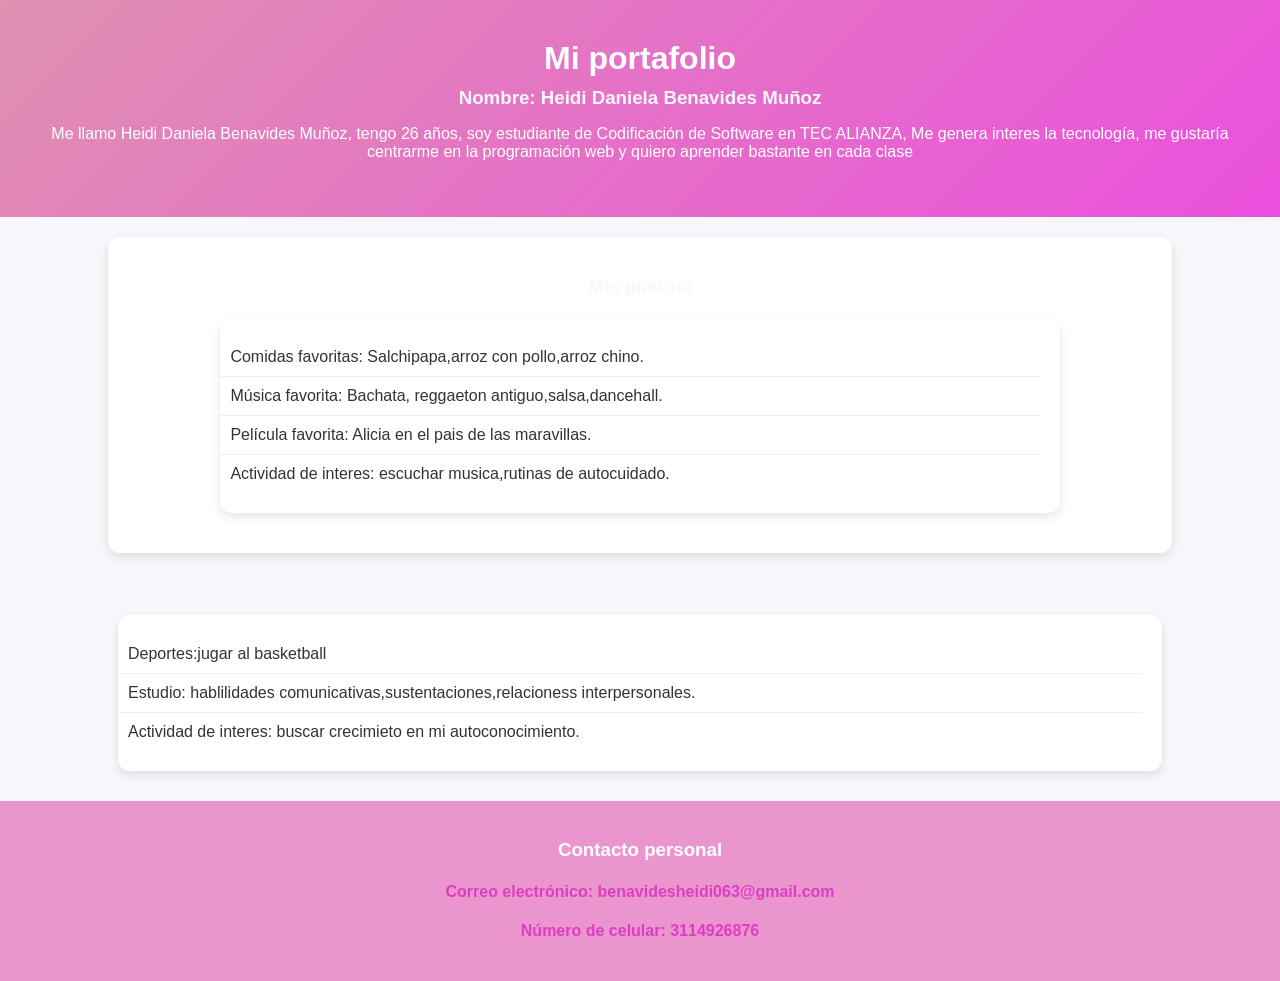
<file: daniela.html>
<!DOCTYPE html>
<html lang="en">
<head>
    <meta charset="UTF-8">
    <meta name="viewport" content="width=device-width, initial-scale=1.0">
    <title>Portafolio</title>
    <link rel="stylesheet" href="daniela.CSS">
</head>

<body>
<div class="encabezado">
 <h2>Mi portafolio</h2>
 <h3>Nombre: Heidi Daniela Benavides Muñoz</h3>
 <p>Me llamo Heidi Daniela Benavides Muñoz, tengo 26 años, soy estudiante de Codificación de Software en TEC ALIANZA, Me genera interes  la tecnología, me gustaría centrarme en la programación web y quiero aprender bastante en cada clase</p>
</div>

<div class="gustos">

<h3>Mis gustos:</h3>
<ul>
 <li>Comidas favoritas: Salchipapa,arroz con pollo,arroz chino.</li>
 <li>Música favorita: Bachata, reggaeton antiguo,salsa,dancehall.</li>
 <li>Película favorita: Alicia en el pais de las maravillas.</li>
 <li>Actividad de interes: escuchar musica,rutinas de autocuidado.</li>
</ul>

</div>

<h3>Mis Habilidades:</h3>
<ul>
    <li>Deportes:jugar al basketball</li>
    <li>Estudio: hablilidades comunicativas,sustentaciones,relacioness interpersonales.</li>
    <li>Actividad de interes: buscar  crecimieto en mi autoconocimiento.</li>
</ul>

</body>
<footer>

<h3>Contacto personal</h3>
<h4>Correo electrónico: benavidesheidi063@gmail.com</h4>
<h4>Número de celular: 3114926876</h4>
<h4></h4>

</footer>
</html>
</file>
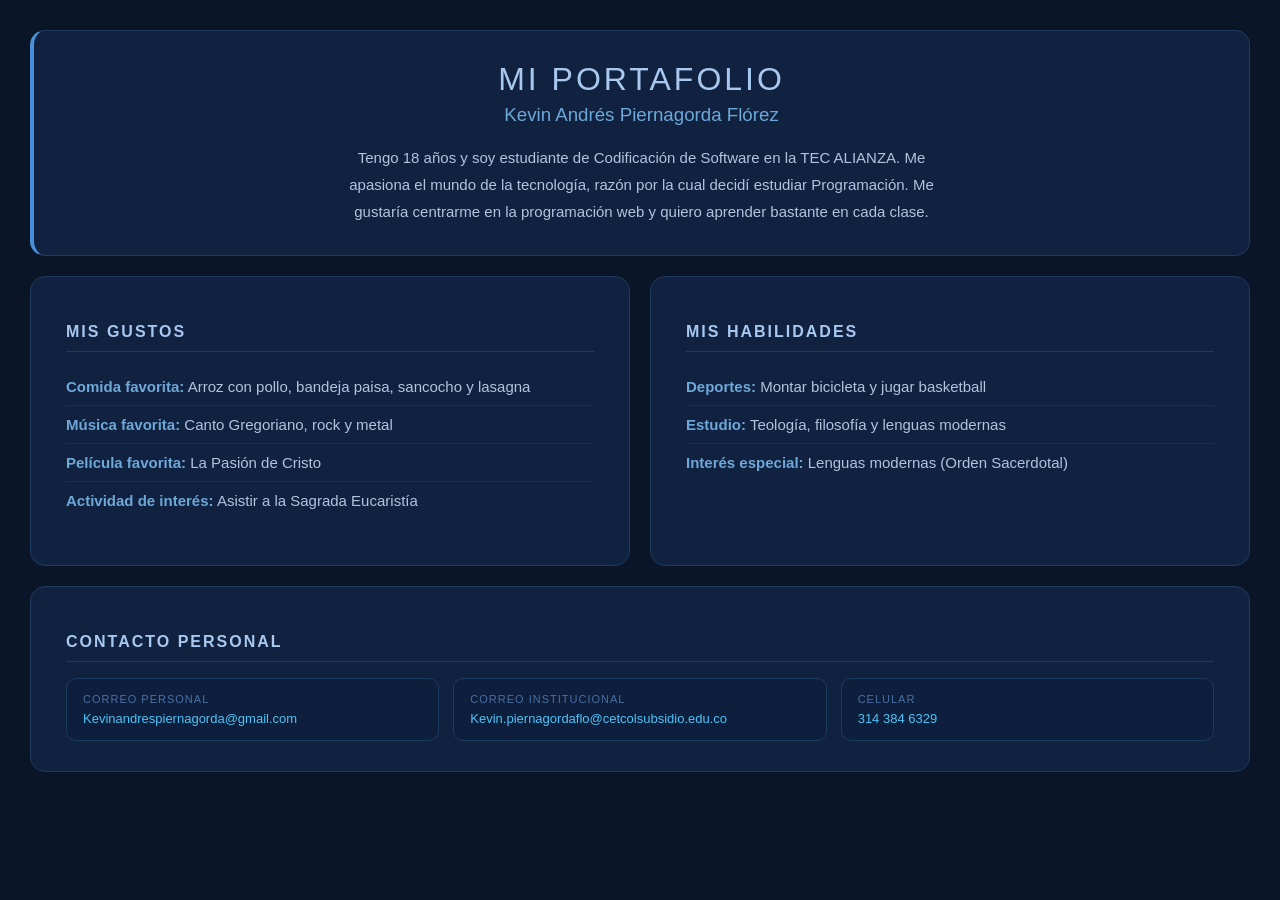
<file: Portafolio.html>
<!DOCTYPE html>
<html lang="en">
<head>
    <meta charset="UTF-8">
    <meta name="viewport" content="width=device-width, initial-scale=1.0">
    <title>Portafolio</title>
    <link rel="stylesheet" href="CSS/Portafolio.CSS">

</head>

 <div class="card encabezado">
        <h2>Mi Portafolio</h2>
        <h3>Kevin Andrés Piernagorda Flórez</h3>
        <p>
        Tengo 18 años y soy estudiante de Codificación de Software en la TEC ALIANZA.
        Me apasiona el mundo de la tecnología, razón por la cual decidí estudiar Programación.
        Me gustaría centrarme en la programación web y quiero aprender bastante en cada clase.
        </p>
    </div>

    <div class="grid-dos">

        <div class="card">
            <h3 class="seccion">Mis Gustos</h3>
            <ul>
                <li><strong>Comida favorita:</strong> Arroz con pollo, bandeja paisa, sancocho y lasagna</li>
                <li><strong>Música favorita:</strong> Canto Gregoriano, rock y metal</li>
                <li><strong>Película favorita:</strong> La Pasión de Cristo</li>
                <li><strong>Actividad de interés:</strong> Asistir a la Sagrada Eucaristía</li>
            </ul>
        </div>

        <div class="card">
            <h3 class="seccion">Mis Habilidades</h3>
            <ul>
                <li><strong>Deportes:</strong> Montar bicicleta y jugar basketball</li>
                <li><strong>Estudio:</strong> Teología, filosofía y lenguas modernas</li>
                <li><strong>Interés especial:</strong> Lenguas modernas (Orden Sacerdotal)</li>
            </ul>
        </div>

    </div>

    <div class="card">
        <h3 class="seccion">Contacto Personal</h3>
        <div class="contacto-grid">
            <div class="contacto-item">
                <div class="contacto-label">Correo personal</div>
                <div class="contacto-valor">Kevinandrespiernagorda@gmail.com</div>
            </div>
            <div class="contacto-item">
                <div class="contacto-label">Correo institucional</div>
                <div class="contacto-valor">Kevin.piernagordaflo@cetcolsubsidio.edu.co</div>
            </div>
            <div class="contacto-item">
                <div class="contacto-label">Celular</div>
                <div class="contacto-valor">314 384 6329</div>
            </div>
        </div>
    </div>

</body>
</html>
</file>
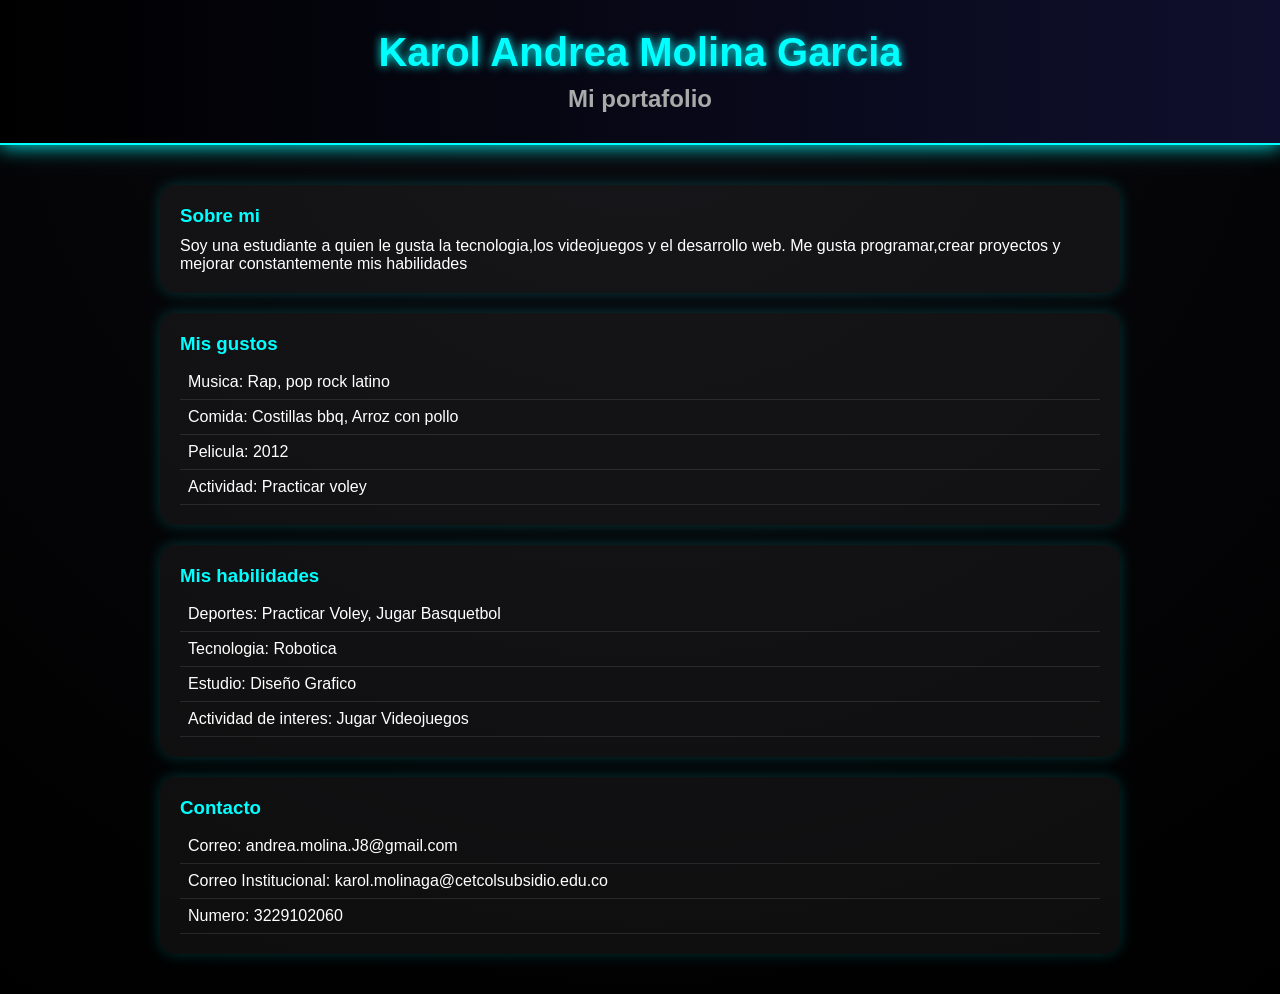
<file: repositorio.html>
<!DOCTYPE html>
<html lang="en">
<head>
    <meta charset="UTF-8">
    <meta name="viewport" content="width=device-width, initial-scale=1.0">
    <title>Portadofolio</title>
    <link rel="stylesheet" href="repositorio.CSS">
</head>

<body>
    <header>
        <h1>Karol Andrea Molina Garcia</h1>
        <h2>Mi portafolio</h2>
    </header>

    <div class="container">
        <section>
            <h3>Sobre mi</h3>
            <p>Soy una estudiante a quien le gusta la tecnologia,los videojuegos y el desarrollo web.  Me gusta programar,crear proyectos y mejorar constantemente mis habilidades</p>
        </section>

        <section>
            <h3>Mis gustos</h3>
            <ul>
                <li>Musica: Rap, pop rock latino</li>
                <li>Comida: Costillas bbq, Arroz con pollo</li>
                <li>Pelicula: 2012</li>
                <li>Actividad: Practicar voley</li>
            </ul>
        </section>

        <section>
            <h3>Mis habilidades</h3>
            <ul>
                <li>Deportes: Practicar Voley, Jugar Basquetbol</li>
                <li>Tecnologia: Robotica</li>
                <li>Estudio: Diseño Grafico</li>
                <li>Actividad de interes: Jugar Videojuegos</li>
            </ul>
        </section>

        <section class="Contacto">
            <h3>Contacto</h3>
            <ul>
                <li>Correo: andrea.molina.J8@gmail.com</li>
                <li>Correo Institucional: karol.molinaga@cetcolsubsidio.edu.co</li>
                <li>Numero: 3229102060</li>
            </ul>

        </section>
    </div>
</body>

</html>
</file>
<file: daniela.CSS>
body {
    font-family: Arial, sans-serif;
    margin: 0;
    background: #f5f7fa;
    color: #333;
}

.encabezado {
    background: linear-gradient(135deg, #df91b1, #eb50de);
    color: white;
    text-align: center;
    padding: 40px 20px;
}

.encabezado h2 {
    margin: 0;
    font-size: 32px;
}

.encabezado h3 {
    margin: 10px 0;
}


.gustos, 
ul {
    background: white;
    margin: 20px auto;
    padding: 20px;
    width: 80%;
    border-radius: 12px;
    box-shadow: 0 4px 10px rgba(0,0,0,0.1);
}


ul {
    list-style: none;
    padding-left: 0;
}

ul li {
    padding: 10px;
    border-bottom: 1px solid #eee;
}

ul li:last-child {
    border-bottom: none;
}


h3 {
    text-align: center;
    color: #fcf5fc;
}

footer {
    background: #eb95ce;
    color: rgb(221, 61, 194);
    text-align: center;
    padding: 20px;
    margin-top: 30px;
}

footer h3 {
    color: #fff;
}
</file>
<file: CSS/Portafolio.CSS>
body {
            background: #0a1628;
            font-family: 'Segoe UI', Tahoma, Geneva, Verdana, sans-serif;
            color: #e0eaf8;
            padding: 30px;
            margin: 0;
        }

        .card {
            background: #112240;
            border: 1px solid #1e3a5f;
            border-radius: 15px;
            padding: 30px 35px;
            margin-bottom: 20px;
        }

        .encabezado {
            text-align: center;
            border-left: 4px solid #4a90d9;
        }

        .encabezado h2 {
            color: #a8c8f0;
            font-size: 32px;
            font-weight: 500;
            letter-spacing: 3px;
            text-transform: uppercase;
            margin: 0 0 6px;
        }

        .encabezado h3 {
            color: #6ea8d8;
            font-weight: 400;
            margin: 0 0 18px;
        }

        .encabezado p {
            color: #b0c4de;
            font-size: 15px;
            line-height: 1.8;
            max-width: 620px;
            margin: 0 auto;
        }

        .grid-dos {
            display: grid;
            grid-template-columns: 1fr 1fr;
            gap: 20px;
        }

        h3.seccion {
            color: #a8c8f0;
            font-size: 16px;
            letter-spacing: 2px;
            text-transform: uppercase;
            border-bottom: 1px solid #1e3a5f;
            padding-bottom: 10px;
        }

        ul {
            list-style: none;
            padding: 0;
        }

        ul li {
            color: #b0c4de;
            padding: 10px 0;
            border-bottom: 1px solid #1a2f4a;
            font-size: 15px;
        }

        ul li:last-child { border-bottom: none; }

        ul li strong { color: #6ea8d8; }

        .contacto-grid {
            display: grid;
            grid-template-columns: repeat(auto-fit, minmax(180px, 1fr));
            gap: 14px;
        }

        .contacto-item {
            background: #0d1f3c;
            border: 1px solid #1e3a5f;
            border-radius: 10px;
            padding: 14px 16px;
        }

        .contacto-label {
            font-size: 11px;
            color: #4a6fa5;
            letter-spacing: 1px;
            text-transform: uppercase;
            margin-bottom: 6px;
        }

        .contacto-valor {
            font-size: 13px;
            color: #4fc3f7;
        }
</file>
<file: repositorio.CSS>
* {
            margin: 0;
            padding: 0;
            box-sizing: border-box;
            font-family: 'Segoe UI', sans-serif;
        }

        body {
            background: radial-gradient(circle at top, #0a0a0f, #000000);
            color: #ffffff;
        }

        /* HEADER */
        header {
            text-align: center;
            padding: 30px;
            background: linear-gradient(90deg, #000000, #0f0f2d);
            border-bottom: 2px solid #00ffff;
            box-shadow: 0 0 20px #00ffff;
        }

        header h1 {
            font-size: 2.5rem;
            color: #00ffff;
            text-shadow: 0 0 10px #00ffff;
        }

        header h2 {
            color: #aaa;
            margin-top: 10px;
        }

        /* CONTENEDOR */
        .container {
            width: 90%;
            max-width: 1000px;
            margin: auto;
            padding: 20px;
        }

        section {
            background: rgba(255,255,255,0.05);
            margin: 20px 0;
            padding: 20px;
            border-radius: 15px;
            box-shadow: 0 0 15px rgba(0,255,255,0.2);
            transition: transform 0.3s, box-shadow 0.3s;
        }

        section:hover {
            transform: scale(1.02);
            box-shadow: 0 0 25px #00ffff;
        }

        h3 {
            color: #00ffff;
            margin-bottom: 10px;
        }

        ul {
            list-style: none;
        }

        ul li {
            padding: 8px;
            border-bottom: 1px solid rgba(255,255,255,0.1);
        }

        ul li:hover {
            color: #00ffff;
        }

        /* CONTACTO */
        .contacto {
            text-align: center;
        }

        /* FOOTER */
        footer {
            text-align: center;
            padding: 15px;
            border-top: 1px solid #00ffff;
            margin-top: 20px;
            color: #777;
        }
</file>
